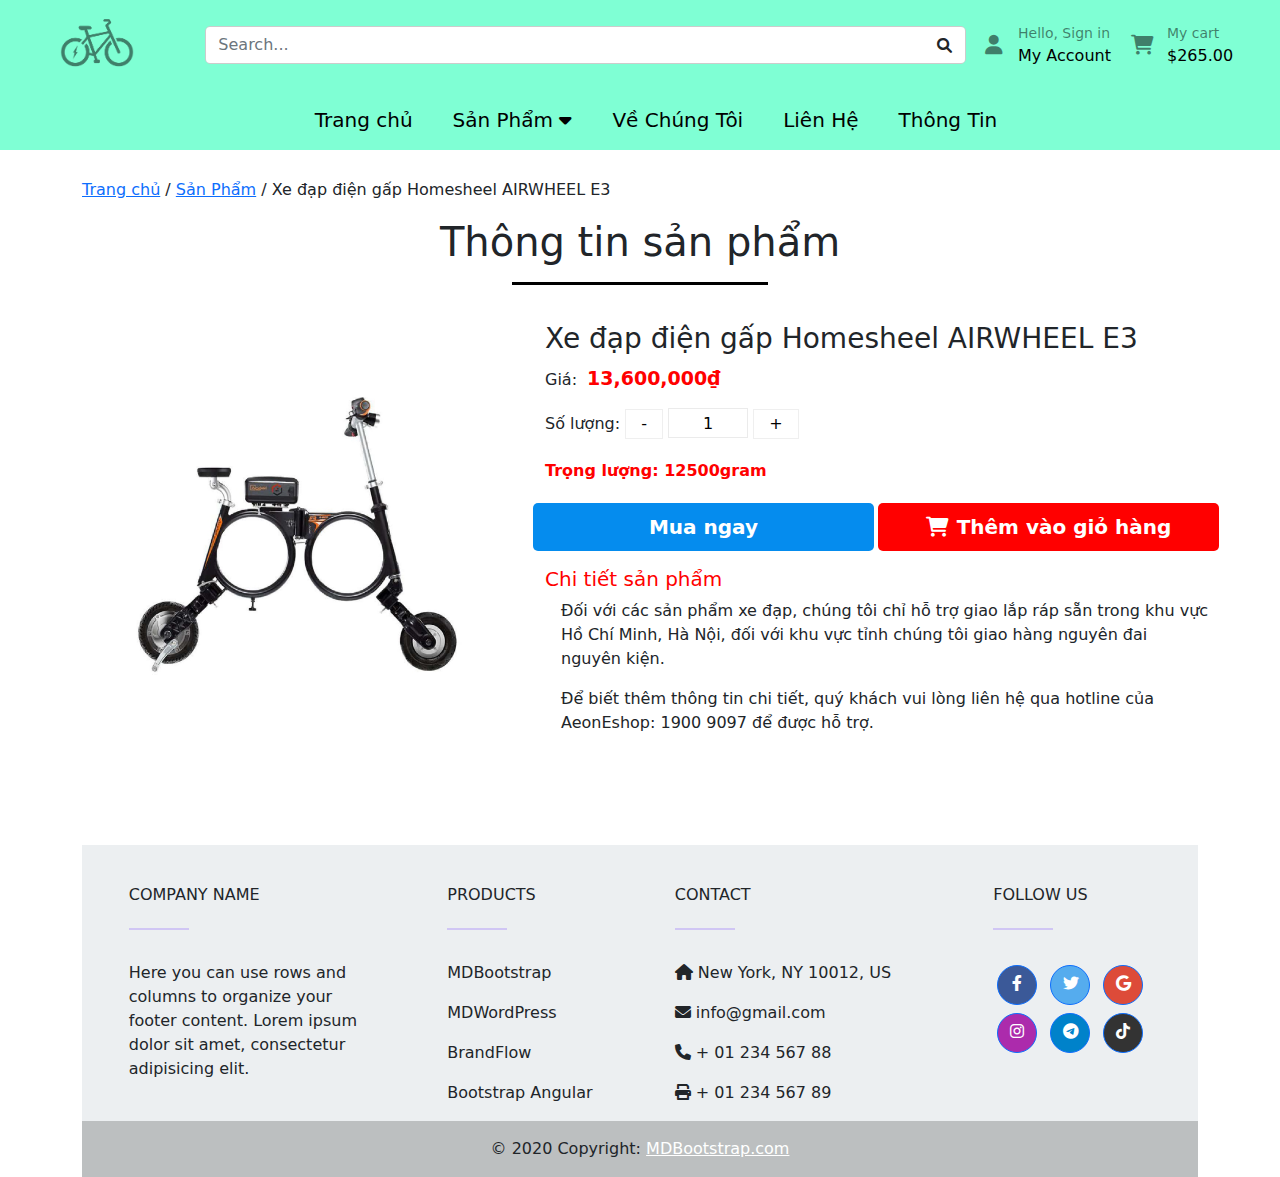
<file: sell-bike/product_detail.html>
<!DOCTYPE html>
<html lang="en">

<head>
    <meta charset="UTF-8">
    <meta http-equiv="X-UA-Compatible" content="IE=edge">
    <meta name="viewport" content="width=device-width, initial-scale=1.0">
    <title>Chi Tiết</title>

    <link rel="stylesheet" type="text/css" href="css/xzoom.css" media="all">
    <link rel="stylesheet" href="css/bootstrap.min.css">
    <link rel="stylesheet" href="font/font-awesome-6/css/all.min.css">
    <link rel="preconnect" href="https://fonts.googleapis.com">
    <link rel="preconnect" href="https://fonts.gstatic.com" crossorigin>
    <link href="https://fonts.googleapis.com/css2?family=Lato:ital,wght@0,100;0,300;0,400;1,300&display=swap"
        rel="stylesheet">
    <link rel="stylesheet" href="css/style.css">
    <link rel="stylesheet" href="css/style_product_detail.css">
</head>

<body>
    <header class="cotainer">
        <div class="overlay-nav"></div>

        <div class="site-mobile-menu">
            <div class="site-mobile-menu-header">
                <div class="site-mobile-menu-close icon-close mt-3 js-menu-toggle">
                    <i class="fa-solid fa-xmark"></i>
                </div>
            </div>
            <div class="site-mobile-menu-body">
                <a href="/user.html" class="text-black text-decoration-none mx-3 position-relative d-flex">
                    <div class="nav-icon-box position-absolute top-50 start-0 translate-middle">
                        <i class="fa fa-user text-black-50"></i>
                    </div>
                    <div class="nav-text-box ms-4 ">
                        <small class="text-black-50 d-block">Hello, Sign in</small>
                        My Account
                    </div>
                </a>

                <a href="#" class="text-black text-decoration-none mx-3 position-relative d-flex">
                    <div class="nav-icon-box position-absolute top-50 start-0 translate-middle">
                        <i class="fa fa-cart-shopping text-black-50"></i>
                    </div>
                    <div class="nav-text-box ms-4 ">
                        <small class="text-black-50 d-block">My cart</small>
                        $265.00
                    </div>
                </a>

                <ul class="site-nav-wrap">
                    <li><a href="index.html">Trang chủ</a></li>
                    <li class="">
                        <a href="#">Sản Phẩm
                            <span class="arrow-collapse">
                                <i class="fa-solid fa-caret-down"></i>
                            </span>
                        </a>
                        <ul class="collapse">
                            <li><a href="#">Menu One</a></li>
                            <li><a href="#">Menu Two</a></li>
                            <li><a href="#">Menu Three</a></li>
                            <li><a href="#">Menu Four</a></li>
                        </ul>
                    </li>
                    <li><a href="#">Về Chúng Tôi</a></li>
                    <li><a href="#">Liên Hệ</a></li>
                    <li><a href="#">Thông Tin</a></li>
                </ul>
            </div>
            <div class="d-flex justify-content-center">
                <div class="logout">Logout</div>
            </div>
        </div>

        <div class="site-navbar">

            <div class="row d-flex justify-content-between align-items-center">
                <div class="col-3 col-xl-2 p-0 d-flex justify-content-center">
                    <a href="index.html">
                        <img class="site-logo mb-0" src="./images/login.png" alt="logo">
                    </a>
                </div>

                <div class="col-7 col-xl-7 nav-search position-relative p-0">
                    <button
                        class="btn btn-search position-absolute end-0 bottom-0 h-100 d-flex justify-content-center align-items-center">
                        <i class="nav-icon-search fa fa-search"></i>
                    </button>
                    <input type="text" class="form-control nav-input-search pe-5" placeholder="Search..."
                        autocomplete="on">
                </div>
                <div class="col-3 col-xl-3 d-none d-xl-flex">
                    <a href="/user.html" class="text-black text-decoration-none mx-3 position-relative d-flex">
                        <div class="nav-icon-box position-absolute top-50 start-0 translate-middle">
                            <i class="fa fa-user text-black-50"></i>
                        </div>
                        <div class="nav-text-box ms-4 ">
                            <small class="text-black-50 d-block">Hello, Sign in</small>
                            My Account
                        </div>
                    </a>

                    <a href="#" class="text-black text-decoration-none mx-3 position-relative d-flex">
                        <div class="nav-icon-box position-absolute top-50 start-0 translate-middle">
                            <i class="fa fa-cart-shopping text-black-50"></i>
                        </div>
                        <div class="nav-text-box ms-4 ">
                            <small class="text-black-50 d-block">My cart</small>
                            $265.00
                        </div>
                    </a>
                </div>

                <div class="col-2 d-inline-block d-xl-none ml-md-0 "
                    style="position: relative; text-align: center; font-size: 23px;">
                    <a href="#" class="site-menu-toggle js-menu-toggle text-white">
                        <i class="fa-solid fa-bars"></i>
                    </a>
                </div>

            </div>

            <div class="row d-flex justify-content-center align-items-center">
                <div class="col-12 col-md-10 d-none d-xl-block">
                    <nav>
                        <ul class="site-menu d-flex justify-content-center align-items-center">
                            <li><a href="index.html">Trang chủ</a></li>
                            <li class="has-children ">
                                <a href="#">Sản Phẩm
                                    <span class="arrow-collapse">
                                        <i class="fa-solid fa-caret-down"></i>
                                    </span>
                                </a>
                                <ul class="dropdown arrow-top">
                                    <li><a href="#">Menu One</a></li>
                                    <li><a href="#">Menu Two</a></li>
                                    <li><a href="#">Menu Three</a></li>
                                    <li><a href="#">Menu Four</a></li>
                                </ul>
                            </li>
                            <li><a href="#">Về Chúng Tôi</a></li>
                            <li><a href="#">Liên Hệ</a></li>
                            <li><a href="#">Thông Tin</a></li>
                        </ul>
                    </nav>
                </div>

            </div>

        </div>
    </header>
    <div class="container">
        <div class="back" style="padding-top: 1.75em;">
            <a href="/index.html">Trang chủ</a> / <a href="#">Sản Phẩm</a> / Xe đạp điện gấp Homesheel AIRWHEEL E3
        </div>
        <h1 class="text-center pt-3 pb-2">Thông tin sản phẩm</h1>
        <span style="width: 20%; content: ''; border-bottom: 3px solid black; position: absolute; left: 40%;"></span>
        <div class="row mt-5 mb-4">
            <div class="col col-12 col-md-5 wrapImage p-0">
                <div class="xzoom-container">
                    <img class="xzoom " id="xzoom-default" src="images/products/product_01.jpg"
                        xoriginal="images/products/product_01.jpg" style="width: 100%;">
                    <!-- <div class="xzoom-thumbs mt-3">
                        <a href="images/products/product_01.jpg">
                            <img class="xzoom-gallery xactive" width="80" src="images/products/product_01.jpg"
                                xpreview="images/products/product_01.jpg">
                        </a>
                        <a href="images/products/product_02.jpg">
                            <img class="xzoom-gallery" width="80" src="images/products/product_02.jpg">
                        </a>
                        <a href="images/products/product_03.jpg">
                            <img class="xzoom-gallery" width="80" src="images/products/product_03.jpg">
                        </a>
                        <a href="images/products/product_04.jpg">
                            <img class="xzoom-gallery" width="80" src="images/products/product_04.jpg">
                        </a>
                    </div> -->
                </div>
            </div>
            <div class="col col-12 col-md-7 wrapImage p-0">
                <h3> Xe đạp điện gấp Homesheel AIRWHEEL E3</h3>
                <span class="price_min mt-3">
                    Giá:<span class="price">13,600,000₫</span>
                </span>
                <div class="quantity buttons_added mt-3">
                    <span>Số lượng: </span>
                    <input type="button" value="-" class="qtyControl minus">
                    <input type="number" step="1" min="1" id="pdQuantity" name="quantity" value="1"
                        class="input-text qty text" size="4">
                    <input type="button" value="+" class="qtyControl plus">
                </div>
                <p class="note">Trọng lượng: 12500gram</p>
                <div class="row">
                    <button type="submit" class="styleBtnAdd">
                        <span> Mua ngay</span>
                    </button>

                    <button type="submit" class="styleBtnAdd styleBtnOrder ms-1">
                        <i class="fa-solid fa-cart-shopping"></i> <span class="ms-2"> Thêm vào giỏ hàng </span>
                    </button>
                </div>
                <h5 class="mt-3" style="color: #ff0000;">Chi tiết sản phẩm</h5>
                <p class="ms-3">
                    Đối với các sản phẩm xe đạp, chúng tôi chỉ hỗ trợ giao lắp ráp sẵn trong khu vực Hồ Chí Minh, Hà
                    Nội, đối với khu vực tỉnh chúng tôi giao hàng nguyên đai nguyên kiện.
                </p>
                <p class="ms-3">
                    Để biết thêm thông tin chi tiết, quý khách vui lòng liên hệ qua hotline của AeonEshop: 1900 9097 để
                    được hỗ trợ.</p>
            </div>
        </div>

        <div class="row mb-4">

        </div>


        <!-- Footer -->
        <footer class="text-center text-lg-start text-dark" style="background-color: #ECEFF1">
            <!-- Grid container -->
            <div class="container p-4 pb-0">
                <!-- Section: Links -->
                <section class="">
                    <!--Grid row-->
                    <div class="row">
                        <!-- Grid column -->
                        <div class="col-md-3 col-lg-3 col-xl-3 mx-auto mt-3">
                            <h6 class="text-uppercase mb-4 font-weight-bold">
                                Company name
                            </h6>
                            <hr class="mb-4 mt-0 d-inline-block mx-auto"
                                style="width: 60px; background-color: #7c4dff; height: 2px" />
                            <p>
                                Here you can use rows and columns to organize your footer
                                content. Lorem ipsum dolor sit amet, consectetur adipisicing
                                elit.
                            </p>
                        </div>
                        <!-- Grid column -->

                        <hr class="w-100 clearfix d-md-none" />

                        <!-- Grid column -->
                        <div class="col-md-2 col-lg-2 col-xl-2 mx-auto mt-3">
                            <h6 class="text-uppercase mb-4 font-weight-bold">Products</h6>
                            <hr class="mb-4 mt-0 d-inline-block mx-auto"
                                style="width: 60px; background-color: #7c4dff; height: 2px" />
                            <p>
                                <a href="#" class="text-dark text-decoration-none">MDBootstrap</a>
                            </p>
                            <p>
                                <a href="" class="text-dark text-decoration-none">MDWordPress</a>
                            </p>
                            <p>
                                <a href="" class="text-dark text-decoration-none">BrandFlow</a>
                            </p>
                            <p>
                                <a href="" class="text-dark text-decoration-none">Bootstrap Angular</a>
                            </p>
                        </div>
                        <!-- Grid column -->

                        <hr class="w-100 clearfix d-md-none" />

                        <!-- Grid column -->
                        <hr class="w-100 clearfix d-md-none" />

                        <!-- Grid column -->
                        <div class="col-md-4 col-lg-3 col-xl-3 mx-auto mt-3">
                            <h6 class="text-uppercase mb-4 font-weight-bold">Contact</h6>
                            <hr class="mb-4 mt-0 d-inline-block mx-auto"
                                style="width: 60px; background-color: #7c4dff; height: 2px" />
                            <p><i class="fas fa-home mr-3"></i> New York, NY 10012, US</p>
                            <p><i class="fas fa-envelope mr-3"></i> info@gmail.com</p>
                            <p><i class="fas fa-phone mr-3"></i> + 01 234 567 88</p>
                            <p><i class="fas fa-print mr-3"></i> + 01 234 567 89</p>
                        </div>
                        <!-- Grid column -->

                        <!-- Grid column -->
                        <div class="col-md-3 col-lg-2 col-xl-2 mx-auto mt-3">
                            <h6 class="text-uppercase mb-4 font-weight-bold">Follow us</h6>
                            <div class="">
                                <hr class="mb-4 mt-0 d-inline-block mx-auto"
                                    style="width: 60px; background-color: #7c4dff; height: 2px" />
                            </div>

                            <!-- Facebook -->
                            <a class="btn btn-primary btn-floating m-1" style="background-color: #3b5998" href="#!"
                                role="button"><i class="fa-brands fa-facebook-f"></i></a>

                            <!-- Twitter -->
                            <a class="btn btn-primary btn-floating m-1" style="background-color: #55acee" href="#!"
                                role="button"><i class="fa-brands fa-twitter"></i></a>

                            <!-- Google -->
                            <a class="btn btn-primary btn-floating m-1" style="background-color: #dd4b39" href="#!"
                                role="button"><i class="fa-brands fa-google"></i></a>

                            <!-- Instagram -->
                            <a class="btn btn-primary btn-floating m-1" style="background-color: #ac2bac" href="#!"
                                role="button"><i class="fa-brands fa-instagram"></i></a>

                            <!-- Linkedin -->
                            <a class="btn btn-primary btn-floating m-1" style="background-color: #0082ca" href="#!"
                                role="button"><i class="fa-brands fa-telegram"></i></i></a>
                            <!-- Github -->
                            <a class="btn btn-primary btn-floating m-1" style="background-color: #333333" href="#!"
                                role="button"><i class="fa-brands fa-tiktok"></i></i></a>
                        </div>
                    </div>
                    <!--Grid row-->
                </section>
                <!-- Section: Links -->
            </div>
            <!-- Grid container -->

            <!-- Copyright -->
            <div class="text-center p-3" style="background-color: rgba(0, 0, 0, 0.2)">
                © 2020 Copyright:
                <a class="text-white" href="#">MDBootstrap.com</a>
            </div>
            <!-- Copyright -->
        </footer>
        <!-- Footer -->

    </div>

    <script>
        const btnQuantity = document.querySelectorAll('.qtyControl');
        var quantity = document.getElementById('pdQuantity');
        btnQuantity.forEach(element => {
            element.addEventListener('click', function () {
                if (element.classList.contains('minus')) {
                    if (quantity.value > 1) {
                        quantity.value--;
                    }
                } else {
                    quantity.value++;
                }
            })
        })
    </script>

    <script src="js/jquery-3.6.0.min.js"></script>
    <script src="js/xzoom.min.js"></script>
    <script src="js/foundation.min.js"></script>
    <script src="js/setup.js"></script>
    <script src="js/bootstrap.min.js"></script>
    <script src="js/popper.min.js"></script>
    <script src="js/owl.carousel.min.js"></script>
    <script src="js/index.js"></script>
</body>

</html>
</file>
<file: sell-bike/css/style.css>
* {
  padding: 0;
  margin: 0;
  box-sizing: border-box;
}


.offcanvas-menu .overlay-nav{
  display: block;
}
.overlay-nav {
  position: fixed;
  top: 0;
  bottom: 0;
  left: 0;
  right: 0;
  background-color: rgba(0, 0,0, 0.5);
  z-index: 3;
  display: none;
}

.site-navbar {
  background-color: aquamarine;
}

.site-navbar {
  width: 100%;
  display: inline-block;
  z-index: 1;
}

.site-logo {
  position: relative;
  width: 90px;
}

.nav-search {
  border: 1px solid #ccc;
  border-radius: 5px;
}

.nav-input-search {
  border: none;
}


.btn-search {
  z-index: 1 !important;
}

.nav-input-search:focus,
.btn-search:focus {
  box-shadow: none;
}

.nav-icon-search {
  font-size: 15px;
}

.nav-icon-box {
  font-size: 20px;
}


.site-menu {
  list-style-type: none;
  display: flex;
  margin-bottom: 0;
}

.site-nav-wrap {
  list-style-type: none;
  margin: 10px 0px 10px 0px;
  padding: 0;
}

.dropdown,
.collapse {
  list-style-type: none;
}

.site-menu>li,
.site-nav-wrap li,
.collapse li {
  padding: 10px 0px;
}

.site-menu>li>a,
.site-nav-wrap>li>a,
.collapse>li>a {
  text-decoration: none;
  display: block;
  padding: 5px 20px;
  color: black;
  font-size: 20px;

}

.site-menu>li:hover>a {
  color: white;
  border-radius: 30px;
  background-color: #007bff;
  /* transition: .3s all ease; */
}

.site-nav-wrap>li:hover>a, .show>li:hover>a {
  color: #007bff;
}
.site-nav-wrap>li, .show>li{
  padding: 0;
}
.has-children {
  position: relative;
}

.dropdown {
  visibility: hidden;
  position: absolute;
  padding: 0;
  margin-top: 10px;
  border-top: 2px solid #007bff;
}

.dropdown>li {
  min-width: 200px;
  background-color: #ccc;
}

.dropdown>li>a {
  padding: 9px 20px;
  display: block;
  color: #343a40;
  text-decoration: none;
  font-size: 20px;
}

.has-children:hover .dropdown {
  visibility: visible;
  z-index: 1;
}

.dropdown>li:hover a {
  background-color: darkgray;
}

.has-children .dropdown {
  position: absolute;
}

.has-children .dropdown.arrow-top:before {
  bottom: 100%;
  left: 20%;
  border: solid transparent;
  height: 0;
  width: 0;
  position: absolute;
  pointer-events: none;
}

.has-children .dropdown.arrow-top:before {
  content: "";
  border-color: rgba(136, 183, 213, 0);
  border-bottom-color: #ccc;
  border-width: 10px;
  margin-left: -10px;
}

.site-mobile-menu {
  width: 300px;
  position: fixed;
  right: 0;
  z-index: 4;
  padding-top: 20px;
  background: #fff;
  height: calc(100vh);
  transform: translateX(110%);
  box-shadow: -10px 0 20px -10px rgba(0, 0, 0, 0.1);
  transition: .3s all ease-in-out;
}

.site-mobile-menu .site-mobile-menu-header {
  width: 100%;
  float: left;
  padding-right: 20px;
}

.site-mobile-menu .site-mobile-menu-header .site-mobile-menu-close {
  float: right;
  margin-top: 8px;
}

.site-mobile-menu-body {
  overflow-y: scroll;
  position: relative;
  padding: 0 20px 20px 20px;
}

.icon-close {
  cursor: pointer;
  font-size: 23px;
}

.icon-close:hover i {
  color: #f8f9fa;
  transition: .3s all ease;
}

.offcanvas-menu .site-mobile-menu {
  -webkit-transform: translateX(0%);
  -ms-transform: translateX(0%);
  transform: translateX(0%);
}

  .site-mobile-menu .site-nav-wrap .arrow-collapse {
    z-index: 20;
    cursor: pointer;
  }

  .site-mobile-menu .site-nav-wrap .arrow-collapse:hover {
    background: #f8f9fa;
  }
  .site-nav-wrap> button{
    margin-top: 10px;
    background-color: #ee4d2d;
    color: #fff;
  }
.logout{
  background-color: #ee4d2d;
  text-align: center;
  height: 32px;
  width: 200px;
  line-height: 32px;
  cursor: pointer;
}
/* end header */


.item{
  text-align: center;
}
.item:hover .sale__view{
    bottom: -1px;
}
.item:hover .sale__img{
  transform: scale(0.9, 0.9);
  transition: 0.6s;
}
.sale__view{
  background-color: #f4f4f4;
  opacity: 0.92;
  position: absolute;
  bottom: -30px;
  width: 100%;
  height: 30px;
  line-height: 30px;
  -webkit-transition: all 0.2s ease-out;
    -o-transition: all 0.2s ease-out;
    transition: all 0.2s ease-out;
}
.sale__wrap-img{
  position: relative;
  overflow: hidden;
}


.sale__item-link{
  text-decoration: none;
  display: block;
}

.owl-nav{
}
.owl-next{
  position: absolute;
  right: -30px;
  top: 25%;
}
.owl-prev{
  position: absolute;
  left: -30px;
  top: 25%;
}
.owl-next span, .owl-prev span {
  color: #ccc;
  font-size: 4rem;
  line-height: 2rem;
  display: inline-block;
}
/* end carousel */



.img-service{
  width: 45px;
  height: 45px;
  margin-right: 16px;
}
.service-span{
  font-weight: bold;
}

.txt-service{
  border: 1px solid black;
  margin-right: 16px;
  border-radius: 5px;
  font-size: 12px;
  padding: 6px 16px;
}
.txt-service:focus{
  border-color: red;
  outline: 0;
}
.btn-service{
  background-color: red;
  color: white;
  border-radius: 5px;
}
.btn-service:hover{
  background-color: #b52b27;
}

.btn-floating{
  width: 40px;
  height: 40px;
  border-radius: 50%;
}
</file>
<file: sell-bike/css/style_product_detail.css>
* {
    padding: 0;
    margin: 0;
    box-sizing: border-box;
  }
.xzoom{
  box-shadow: none;
}
.price_min span {
  font-size: 19px;
  color: red;
  font-weight: bold;
  margin: 0 0 0 10px;
}

.quantity.buttons_added .minus, .quantity.buttons_added .plus {
  padding: 0 15px;
  height: 30px;
  border: 1px solid #efefef;
  cursor: pointer;
  color: black;
  background: transparent;
}

.quantity .input-text.qty {
  width: 80px;
  height: 30px;
  padding: 0 5px;
  text-align: center;
  background-color: transparent;
  border: 1px solid #ebebeb;
  white-space: normal;
  appearance: none;
}

.quantity.buttons_added input::-webkit-outer-spin-button,
.quantity.buttons_added input::-webkit-inner-spin-button {
  -webkit-appearance: none;
  margin: 0;
}

.quantity.buttons_added input[type=number] {
  -moz-appearance: textfield;
}

.note {
  display: block;
  margin: 20px 0 0 0;
  color: #ff0000;
  font-weight: 600;
}

.styleBtnAdd  {
  background: #058cee;
  color: white;
  font-weight: bold;
  border: none;
  border-radius: 5px;
  padding: 10px 10px;
  font-size: 20px;
  margin: 20px 0 0 0;
  float: left;
  outline: none;
  display: -webkit-box;
  display: -moz-box;
  display: -ms-flexbox;
  display: -webkit-flex;
  display: flex;
  align-items: center;
  justify-content: center;
  width: calc((100% - 7px)/2);
  height: 48px;
}
.styleBtnOrder{
  background: red;
}
</file>
<file: sell-bike/css/xzoom.css>
/* Compatibility styles for frameworks like bootstrap, foundation e.t.c */
.xzoom-source img, .xzoom-preview img, .xzoom-lens img {
  display: block;
  max-width: none;
  max-height: none;
  -webkit-transition: none;
  -moz-transition: none;
  -o-transition: none;
  transition: none;
}
/* --------------- */

/* xZoom Styles below */
.xzoom-container { 
  display: inline-block;
}

.xzoom-thumbs {
 
  margin-bottom: 10px;
}

.xzoom { 
  -webkit-box-shadow: 0px 0px 5px 0px rgba(0,0,0,0.5);
  -moz-box-shadow: 0px 0px 5px 0px rgba(0,0,0,0.5);
  box-shadow: 0px 0px 5px 0px rgba(0,0,0,0.5);  
  text-align: center;
}
.xzoom2, .xzoom3, .xzoom4, .xzoom5 {
  -webkit-box-shadow: 0px 0px 5px 0px rgba(0,0,0,0.5);
  -moz-box-shadow: 0px 0px 5px 0px rgba(0,0,0,0.5);
  box-shadow: 0px 0px 5px 0px rgba(0,0,0,0.5);
}

/* Thumbs */
.xzoom-gallery, .xzoom-gallery2, .xzoom-gallery3, .xzoom-gallery4, .xzoom-gallery5 {
  border: 1px solid #cecece;
  margin-left: 5px;
  margin-bottom: 10px;
}

.xzoom-source, .xzoom-hidden {
  display: block;
  position: static;
  float: none;
  clear: both;
}

/* Everything out of border is hidden */
.xzoom-hidden {
  overflow: hidden;
}

/* Preview */
.xzoom-preview {
  border: 1px solid #888;
  background: #2f4f4f;
  box-shadow: -0px -0px 10px rgba(0,0,0,0.50);
}

/* Lens */
.xzoom-lens {
  border: 1px solid #555;
  box-shadow: -0px -0px 10px rgba(0,0,0,0.50);
  cursor: crosshair;
}

/* Loading */
.xzoom-loading {
  background-position: center center;
  background-repeat: no-repeat;
  border-radius: 100%;
  opacity: .7;
  /* background: url(../images/xloading.gif); */
  width: 48px;
  height: 48px;
}

/* Additional class that applied to thumb when it is active */
.xactive {
  -webkit-box-shadow: 0px 0px 3px 0px rgba(74,169,210,1);
  -moz-box-shadow: 0px 0px 3px 0px rgba(74,169,210,1);
  box-shadow: 0px 0px 3px 0px rgba(74,169,210,1); 
  border: 1px solid #4aaad2;
}

/* Caption */
.xzoom-caption {
  position: absolute;
  bottom: -43px;
  left: 0;
  background: #000;
  width: 100%;
  text-align: left;
}

.xzoom-caption span {
  color: #fff;
  font-family: Arial, sans-serif;
  display: block;
  font-size: 0.75em;
  font-weight: bold;
  padding: 10px;
}
</file>
